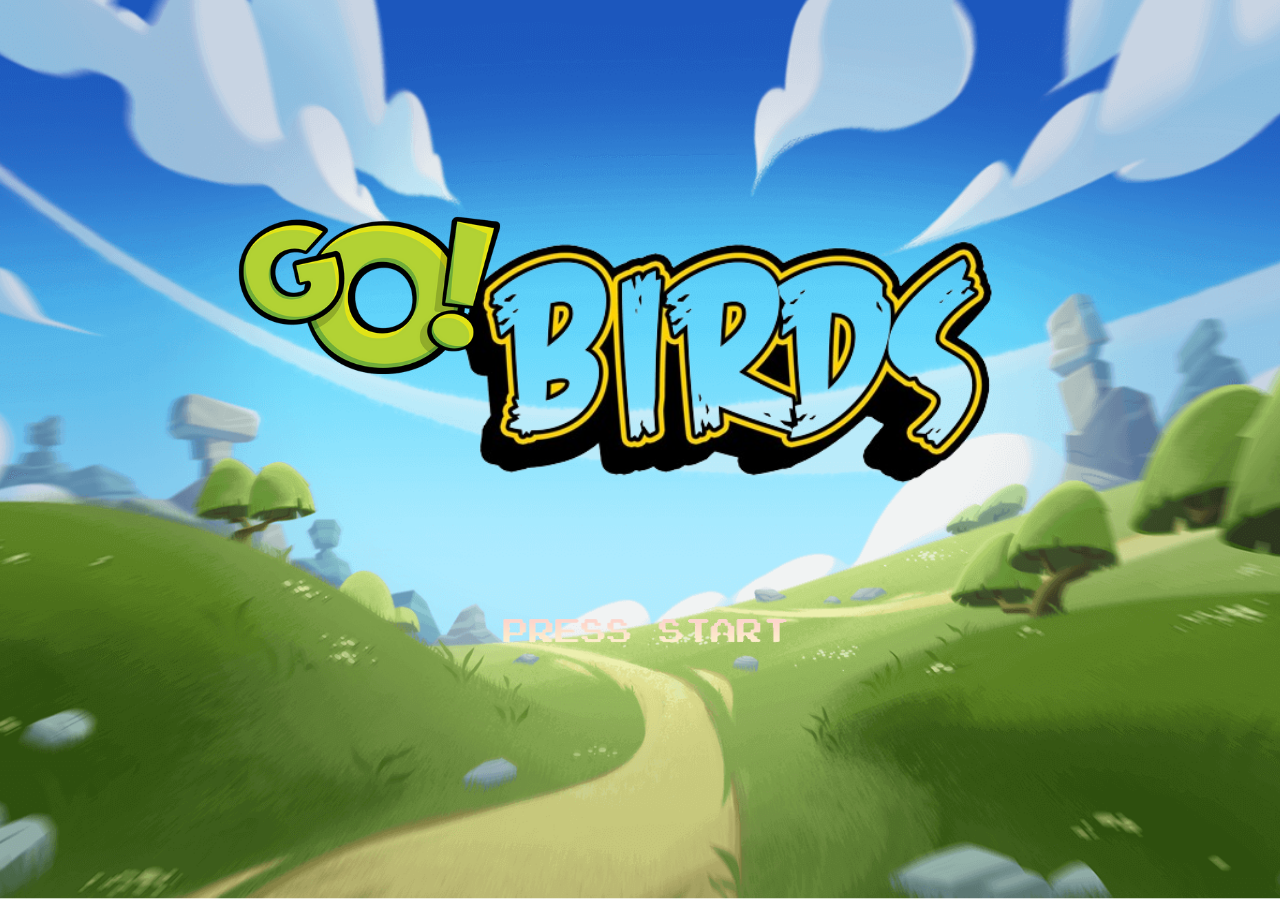
<file: go-birds.html>
<!DOCTYPE html>
<html lang="pt-br">
<head>
    <meta charset="UTF-8">
    <meta name="viewport" content="width=device-width, initial-scale=1.0">
    <link rel="stylesheet" href="go-birds.css">
    <title>Go! Birds</title>
</head>
<body>
    <div class="press-enter">
        <img src="Imagens/Press_Start.gif" alt="press start">
        <audio id="background-music" src="Música-Abertura.mp3" autoplay loop></audio>
    </div>
    <script src="go-birds.js"></script>
</body>
</html>
</file>
<file: go-birds.css>
* {
    box-sizing: border-box;
    padding: 0;
    margin: 0;
}

body {
    background-image: url('Imagens/Tela-Inicial-Birds.png');
    background-size: cover;
    background-position: center;
    background-repeat: no-repeat;
    height: 100vh;
    width: 100vw;
    overflow: hidden;
}

.press-enter {
    width: 60%;
    height: 40%;
    position: absolute;
    top: 50%;
    left: 20%;
    display: flex;
    justify-content: center;
    align-items: center;
}

.press-enter img {
    width: 40%;
    height: auto;
}
</file>
